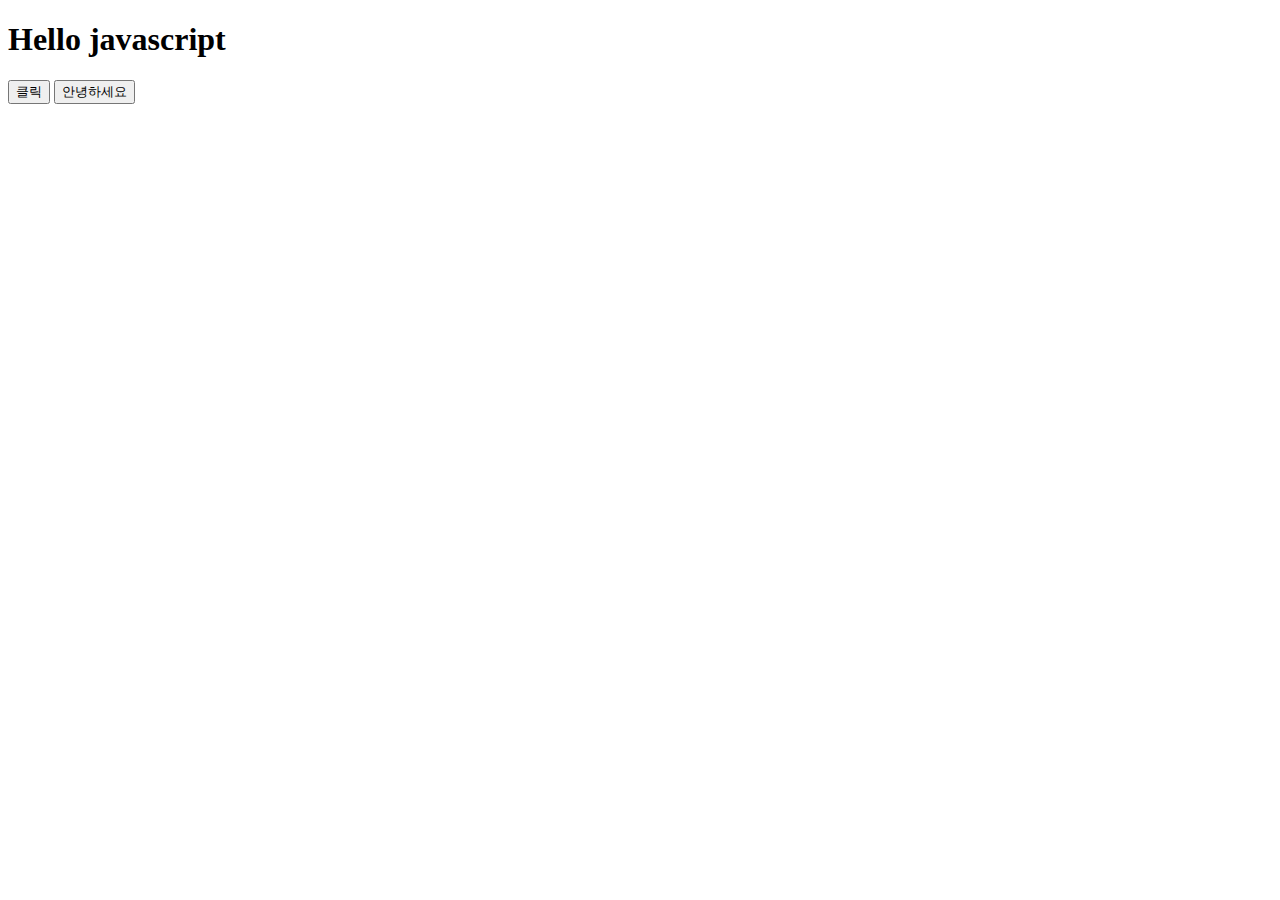
<file: basic/index.html>
<!DOCTYPE html>
<html lang="ko">
    <head>
        <meta charset="UTF-8" />
        <meta http-equiv="X-UA-Compatible" content="IE=edge" />
        <meta name="viewport" content="width=device-width, initial-scale=1.0" />
        <title>javascript</title>
    </head>
    <body>
        <h1>Hello javascript</h1>
        <button id="btn" class="btn">클릭</button>
        <button id="btn2" class="btn">안녕하세요</button>

        <script>
            var btn = document.getElementById('btn')
            var btn2 = document.getElementById('btn2')

            btn.onclick = function () {
                alert('hello javascript!!!!')
            }
        </script>
        <!-- <script src="01_variable.js"></script> -->
        <!-- <script src="02_operator.js"></script> -->
        <!-- <script src="03_condition.js"></script> -->
        <!-- <script src="04_repeat.js"></script> -->
        <!-- <script src="05_function.js"></script> -->
        <!-- <script src="06_object.js"></script> -->
        <!-- <script src="07_class.js"></script> -->

        <!-- <script src="08_array.js"></script> -->
        <script src="09_array_api.js"></script>
    </body>
</html>
</file>
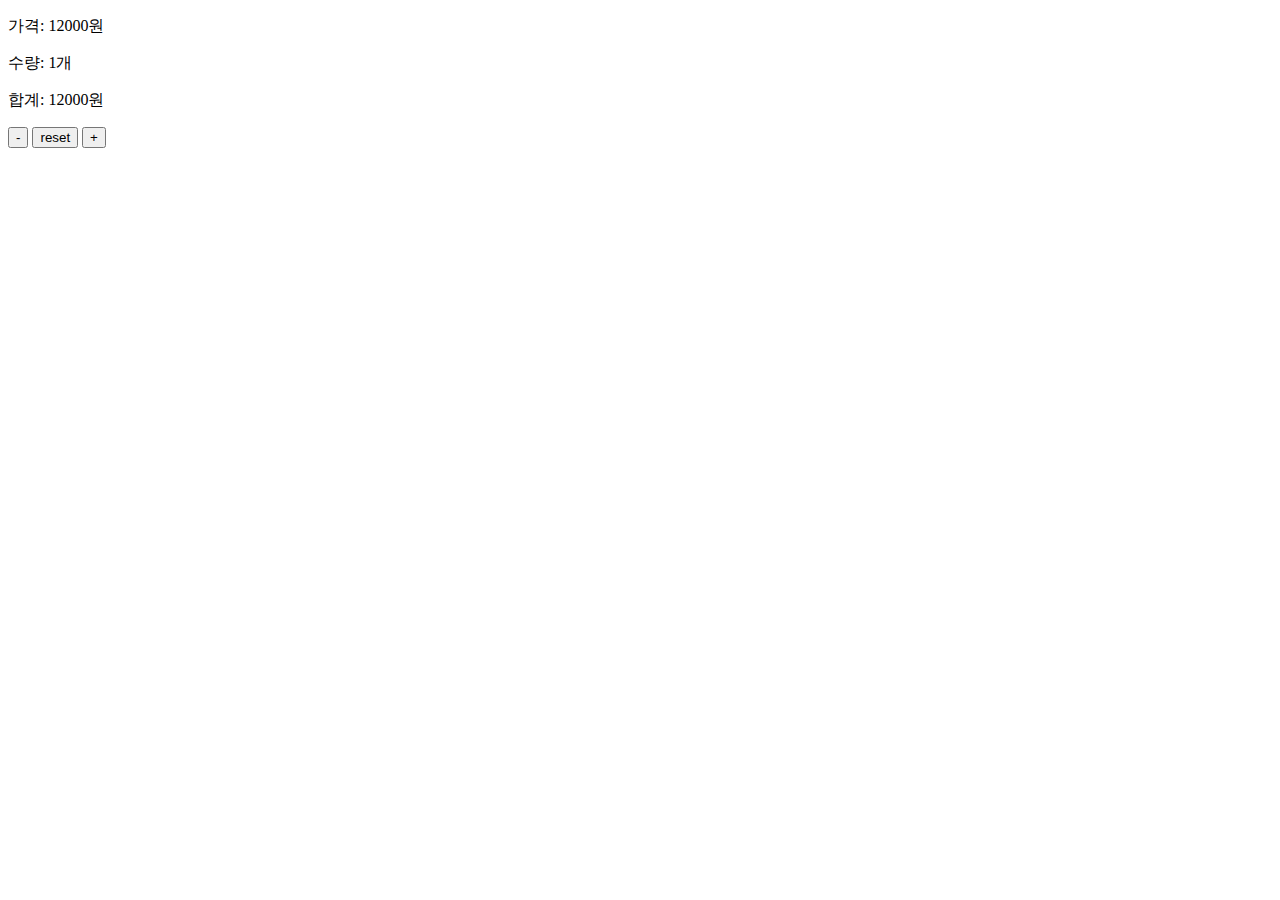
<file: tutorial/01_counter/index.html>
<!DOCTYPE html>
<html lang="ko">
    <head>
        <meta charset="UTF-8" />
        <meta http-equiv="X-UA-Compatible" content="IE=edge" />
        <meta name="viewport" content="width=device-width, initial-scale=1.0" />
        <title>JS_counter</title>
    </head>
    <body>
        <div class="container">
            <p>가격: <span class="price"></span>원</p>
            <p>수량: <span class="counter"></span>개</p>
            <p>합계: <span class="sum"></span>원</p>
            <div class="btns">
                <button class="minus">-</button>
                <button class="reset">reset</button>
                <button class="plus">+</button>
            </div>
        </div>
        <script src="app.js"></script>
    </body>
</html>
</file>
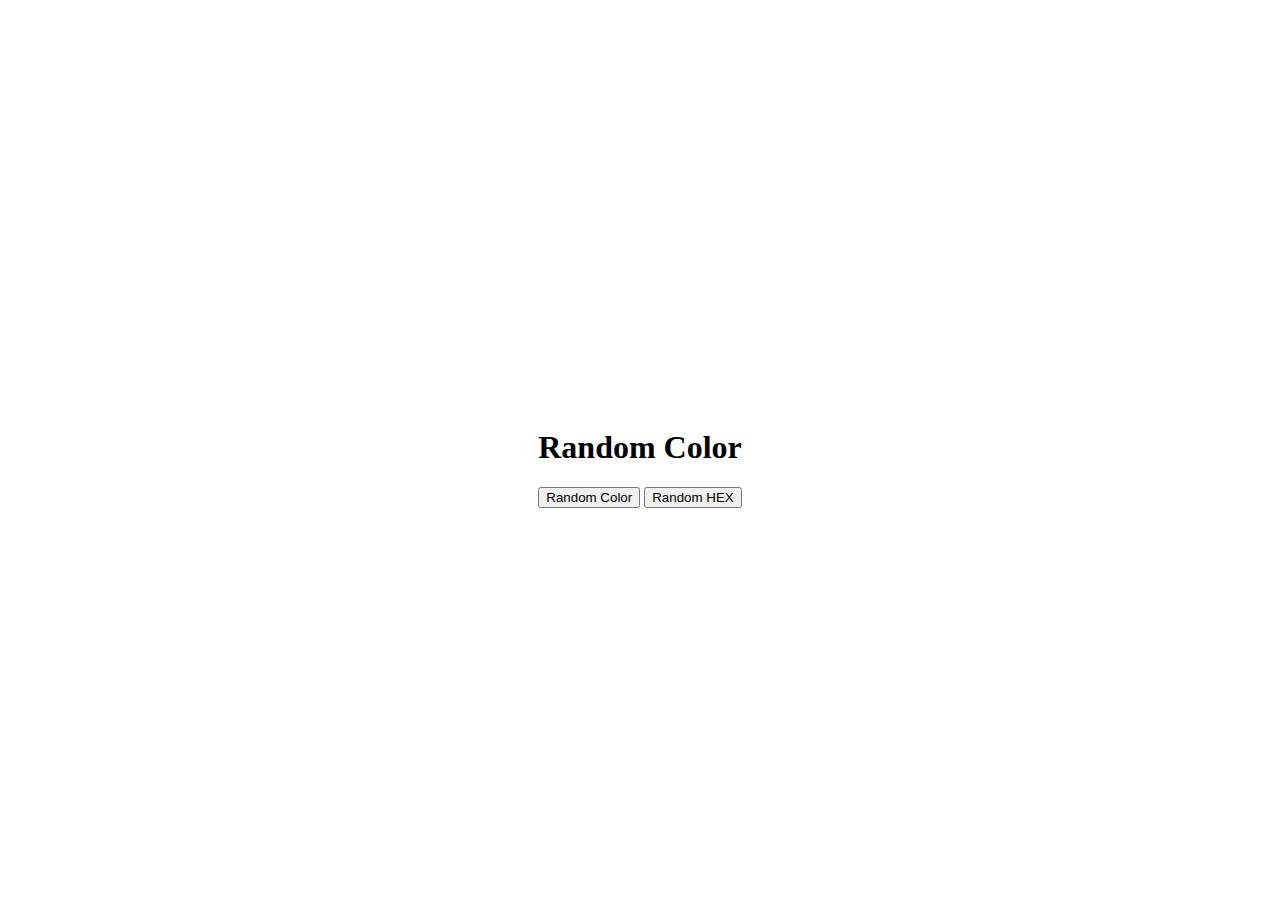
<file: tutorial/02_randomcolor/index.html>
<!DOCTYPE html>
<html lang="ko">
    <head>
        <meta charset="UTF-8" />
        <meta http-equiv="X-UA-Compatible" content="IE=edge" />
        <meta name="viewport" content="width=device-width, initial-scale=1.0" />
        <title>Document</title>
        <link rel="stylesheet" href="style.css" />
    </head>
    <body>
        <div class="container">
            <h1 id="color">Random Color</h1>
            <div>
                <button id="bgBtn">Random Color</button>
                <button id="hexBtn">Random HEX</button>
            </div>
        </div>

        <script src="./app.js"></script>
    </body>
</html>
</file>
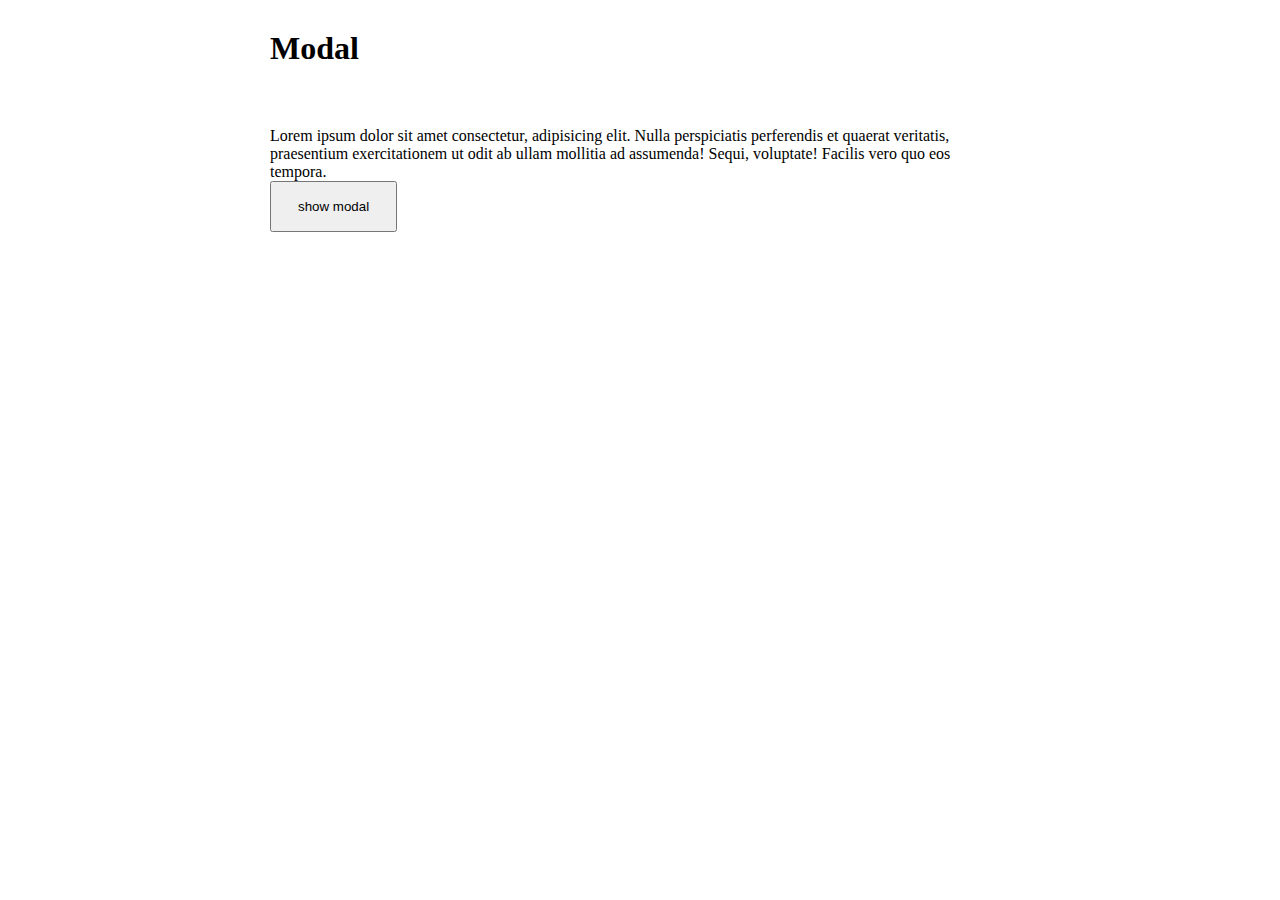
<file: tutorial/03_modal/index.html>
<!DOCTYPE html>
<html lang="ko">
    <head>
        <meta charset="UTF-8" />
        <meta http-equiv="X-UA-Compatible" content="IE=edge" />
        <meta name="viewport" content="width=device-width, initial-scale=1.0" />
        <title>JS-modal</title>
        <link rel="stylesheet" href="style.css" />
    </head>
    <body>
        <div class="container">
            <h1>Modal</h1>
            <p>
                Lorem ipsum dolor sit amet consectetur, adipisicing elit. Nulla
                perspiciatis perferendis et quaerat veritatis, praesentium
                exercitationem ut odit ab ullam mollitia ad assumenda! Sequi,
                voluptate! Facilis vero quo eos tempora.
            </p>
            <button class="btn">show modal</button>

            <div class="dimm"></div>

            <div class="modal">
                <h2>Lorem ipsum dolor sit amet.</h2>
                <p>
                    Lorem, ipsum dolor sit amet consectetur adipisicing elit.
                    Modi, minima vero molestiae corrupti recusandae similique ad
                    ab ratione rem inventore? Fugit quos eos, beatae minus
                    accusamus quasi omnis. Ad, voluptates?
                </p>
                <button class="close">close modal</button>
            </div>
        </div>

        <script src="./app.js"></script>
    </body>
</html>
</file>
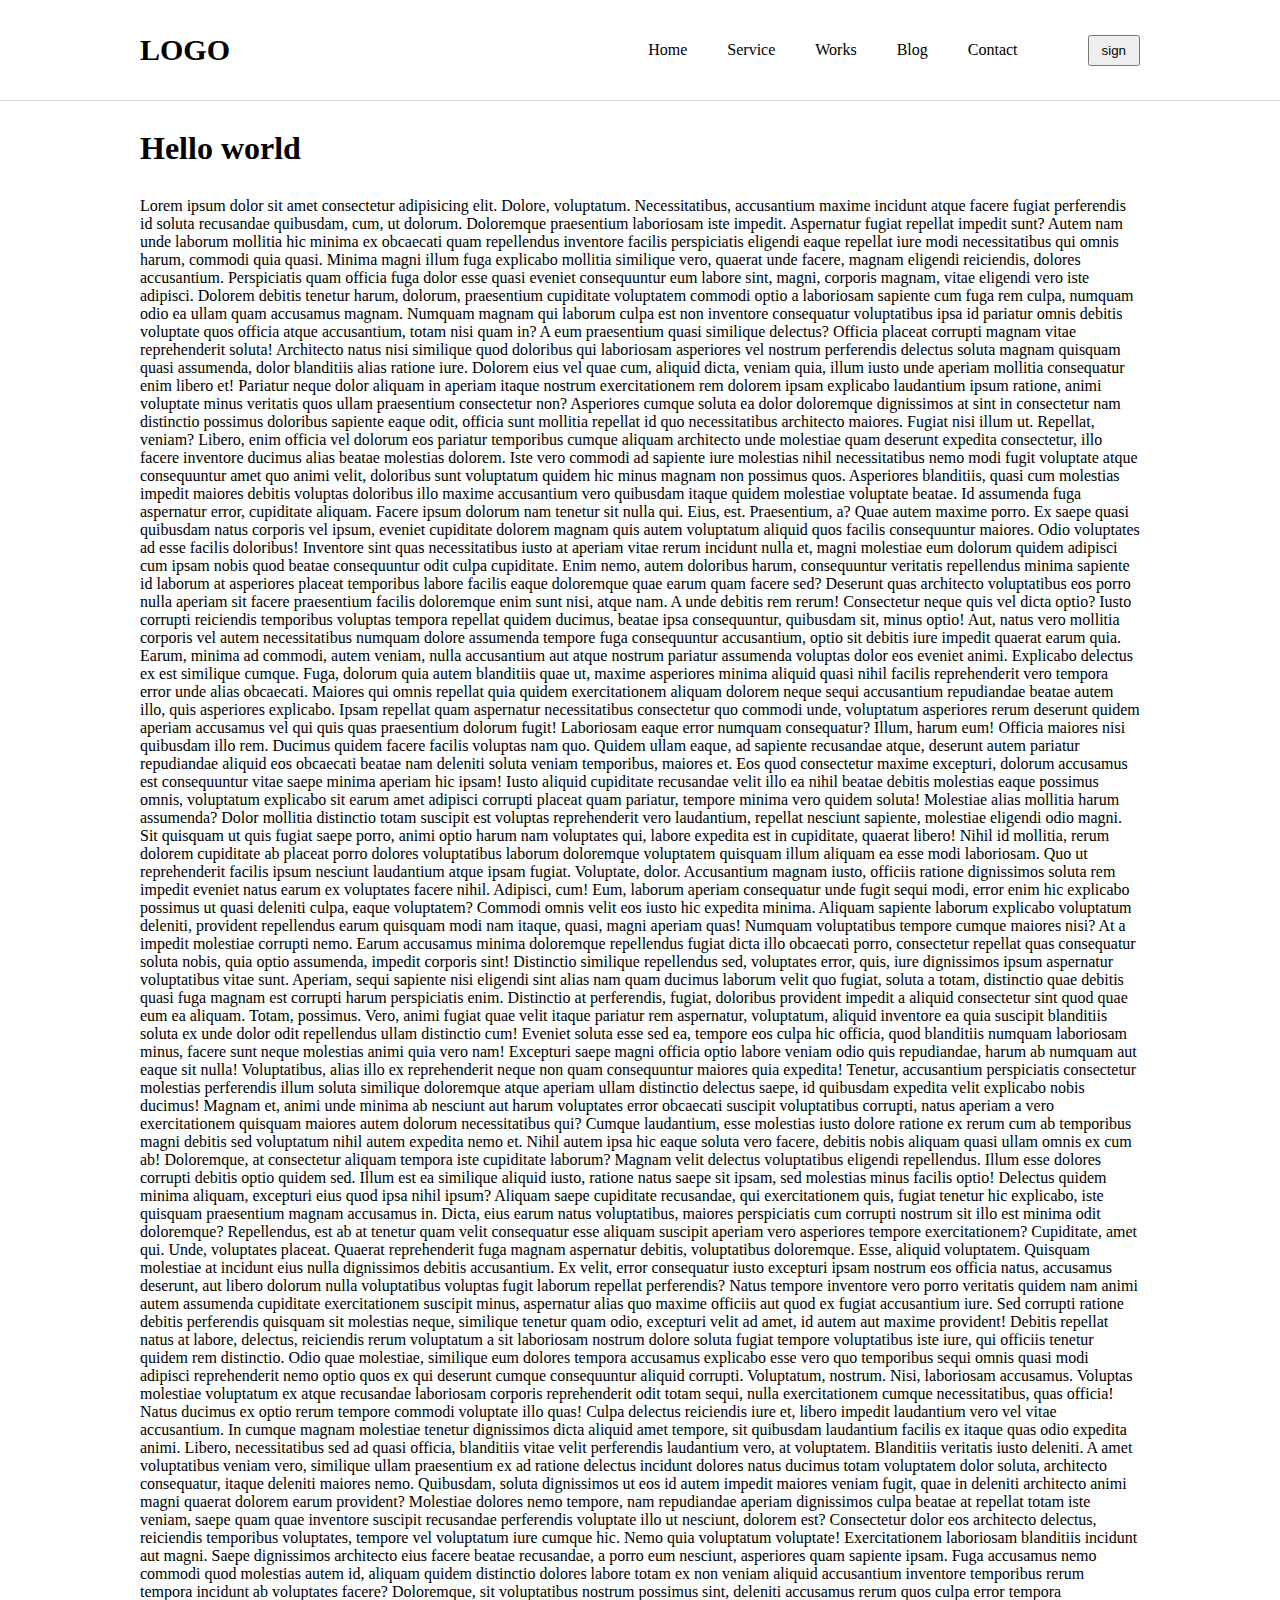
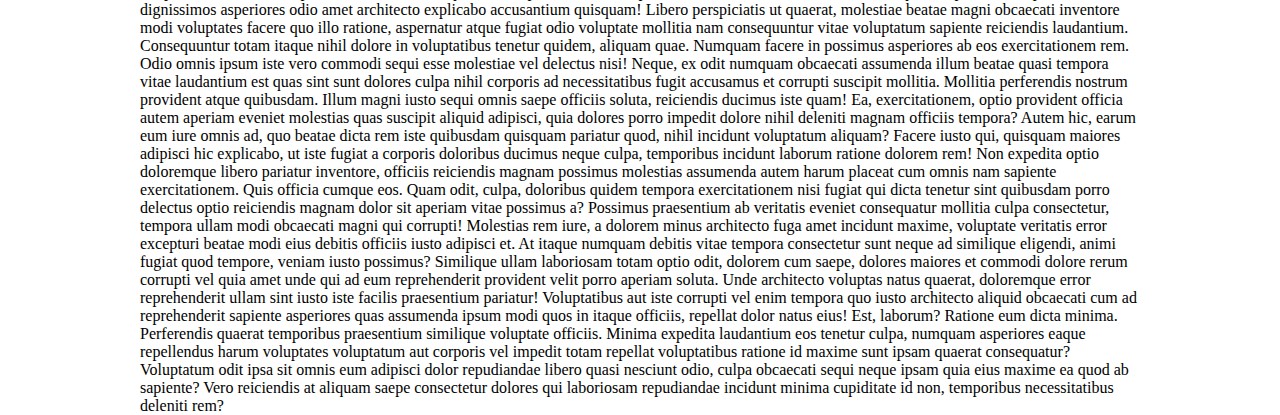
<file: tutorial/04_sticky_nav/index.html>
<!DOCTYPE html>
<html lang="en">
    <head>
        <meta charset="UTF-8" />
        <meta http-equiv="X-UA-Compatible" content="IE=edge" />
        <meta name="viewport" content="width=device-width, initial-scale=1.0" />
        <title>JS-sticky nav</title>
        <link rel="stylesheet" href="style.css" />
    </head>
    <body>
        <div class="header">
            <div class="inner">
                <a href="#x" class="logo">LOGO</a>
                <ul class="nav">
                    <li><a href="#x">Home</a></li>
                    <li><a href="#x">Service</a></li>
                    <li><a href="#x">Works</a></li>
                    <li><a href="#x">Blog</a></li>
                    <li><a href="#x">Contact</a></li>
                </ul>
                <button class="btn">sign</button>
            </div>
        </div>

        <div class="section">
            <div class="bg"></div>
        </div>

        <div class="main">
            <h1>Hello world</h1>
            <p>
                Lorem ipsum dolor sit amet consectetur adipisicing elit. Dolore,
                voluptatum. Necessitatibus, accusantium maxime incidunt atque
                facere fugiat perferendis id soluta recusandae quibusdam, cum,
                ut dolorum. Doloremque praesentium laboriosam iste impedit.
                Aspernatur fugiat repellat impedit sunt? Autem nam unde laborum
                mollitia hic minima ex obcaecati quam repellendus inventore
                facilis perspiciatis eligendi eaque repellat iure modi
                necessitatibus qui omnis harum, commodi quia quasi. Minima magni
                illum fuga explicabo mollitia similique vero, quaerat unde
                facere, magnam eligendi reiciendis, dolores accusantium.
                Perspiciatis quam officia fuga dolor esse quasi eveniet
                consequuntur eum labore sint, magni, corporis magnam, vitae
                eligendi vero iste adipisci. Dolorem debitis tenetur harum,
                dolorum, praesentium cupiditate voluptatem commodi optio a
                laboriosam sapiente cum fuga rem culpa, numquam odio ea ullam
                quam accusamus magnam. Numquam magnam qui laborum culpa est non
                inventore consequatur voluptatibus ipsa id pariatur omnis
                debitis voluptate quos officia atque accusantium, totam nisi
                quam in? A eum praesentium quasi similique delectus? Officia
                placeat corrupti magnam vitae reprehenderit soluta! Architecto
                natus nisi similique quod doloribus qui laboriosam asperiores
                vel nostrum perferendis delectus soluta magnam quisquam quasi
                assumenda, dolor blanditiis alias ratione iure. Dolorem eius vel
                quae cum, aliquid dicta, veniam quia, illum iusto unde aperiam
                mollitia consequatur enim libero et! Pariatur neque dolor
                aliquam in aperiam itaque nostrum exercitationem rem dolorem
                ipsam explicabo laudantium ipsum ratione, animi voluptate minus
                veritatis quos ullam praesentium consectetur non? Asperiores
                cumque soluta ea dolor doloremque dignissimos at sint in
                consectetur nam distinctio possimus doloribus sapiente eaque
                odit, officia sunt mollitia repellat id quo necessitatibus
                architecto maiores. Fugiat nisi illum ut. Repellat, veniam?
                Libero, enim officia vel dolorum eos pariatur temporibus cumque
                aliquam architecto unde molestiae quam deserunt expedita
                consectetur, illo facere inventore ducimus alias beatae
                molestias dolorem. Iste vero commodi ad sapiente iure molestias
                nihil necessitatibus nemo modi fugit voluptate atque
                consequuntur amet quo animi velit, doloribus sunt voluptatum
                quidem hic minus magnam non possimus quos. Asperiores
                blanditiis, quasi cum molestias impedit maiores debitis voluptas
                doloribus illo maxime accusantium vero quibusdam itaque quidem
                molestiae voluptate beatae. Id assumenda fuga aspernatur error,
                cupiditate aliquam. Facere ipsum dolorum nam tenetur sit nulla
                qui. Eius, est. Praesentium, a? Quae autem maxime porro. Ex
                saepe quasi quibusdam natus corporis vel ipsum, eveniet
                cupiditate dolorem magnam quis autem voluptatum aliquid quos
                facilis consequuntur maiores. Odio voluptates ad esse facilis
                doloribus! Inventore sint quas necessitatibus iusto at aperiam
                vitae rerum incidunt nulla et, magni molestiae eum dolorum
                quidem adipisci cum ipsam nobis quod beatae consequuntur odit
                culpa cupiditate. Enim nemo, autem doloribus harum, consequuntur
                veritatis repellendus minima sapiente id laborum at asperiores
                placeat temporibus labore facilis eaque doloremque quae earum
                quam facere sed? Deserunt quas architecto voluptatibus eos porro
                nulla aperiam sit facere praesentium facilis doloremque enim
                sunt nisi, atque nam. A unde debitis rem rerum! Consectetur
                neque quis vel dicta optio? Iusto corrupti reiciendis temporibus
                voluptas tempora repellat quidem ducimus, beatae ipsa
                consequuntur, quibusdam sit, minus optio! Aut, natus vero
                mollitia corporis vel autem necessitatibus numquam dolore
                assumenda tempore fuga consequuntur accusantium, optio sit
                debitis iure impedit quaerat earum quia. Earum, minima ad
                commodi, autem veniam, nulla accusantium aut atque nostrum
                pariatur assumenda voluptas dolor eos eveniet animi. Explicabo
                delectus ex est similique cumque. Fuga, dolorum quia autem
                blanditiis quae ut, maxime asperiores minima aliquid quasi nihil
                facilis reprehenderit vero tempora error unde alias obcaecati.
                Maiores qui omnis repellat quia quidem exercitationem aliquam
                dolorem neque sequi accusantium repudiandae beatae autem illo,
                quis asperiores explicabo. Ipsam repellat quam aspernatur
                necessitatibus consectetur quo commodi unde, voluptatum
                asperiores rerum deserunt quidem aperiam accusamus vel qui quis
                quas praesentium dolorum fugit! Laboriosam eaque error numquam
                consequatur? Illum, harum eum! Officia maiores nisi quibusdam
                illo rem. Ducimus quidem facere facilis voluptas nam quo. Quidem
                ullam eaque, ad sapiente recusandae atque, deserunt autem
                pariatur repudiandae aliquid eos obcaecati beatae nam deleniti
                soluta veniam temporibus, maiores et. Eos quod consectetur
                maxime excepturi, dolorum accusamus est consequuntur vitae saepe
                minima aperiam hic ipsam! Iusto aliquid cupiditate recusandae
                velit illo ea nihil beatae debitis molestias eaque possimus
                omnis, voluptatum explicabo sit earum amet adipisci corrupti
                placeat quam pariatur, tempore minima vero quidem soluta!
                Molestiae alias mollitia harum assumenda? Dolor mollitia
                distinctio totam suscipit est voluptas reprehenderit vero
                laudantium, repellat nesciunt sapiente, molestiae eligendi odio
                magni. Sit quisquam ut quis fugiat saepe porro, animi optio
                harum nam voluptates qui, labore expedita est in cupiditate,
                quaerat libero! Nihil id mollitia, rerum dolorem cupiditate ab
                placeat porro dolores voluptatibus laborum doloremque voluptatem
                quisquam illum aliquam ea esse modi laboriosam. Quo ut
                reprehenderit facilis ipsum nesciunt laudantium atque ipsam
                fugiat. Voluptate, dolor. Accusantium magnam iusto, officiis
                ratione dignissimos soluta rem impedit eveniet natus earum ex
                voluptates facere nihil. Adipisci, cum! Eum, laborum aperiam
                consequatur unde fugit sequi modi, error enim hic explicabo
                possimus ut quasi deleniti culpa, eaque voluptatem? Commodi
                omnis velit eos iusto hic expedita minima. Aliquam sapiente
                laborum explicabo voluptatum deleniti, provident repellendus
                earum quisquam modi nam itaque, quasi, magni aperiam quas!
                Numquam voluptatibus tempore cumque maiores nisi? At a impedit
                molestiae corrupti nemo. Earum accusamus minima doloremque
                repellendus fugiat dicta illo obcaecati porro, consectetur
                repellat quas consequatur soluta nobis, quia optio assumenda,
                impedit corporis sint! Distinctio similique repellendus sed,
                voluptates error, quis, iure dignissimos ipsum aspernatur
                voluptatibus vitae sunt. Aperiam, sequi sapiente nisi eligendi
                sint alias nam quam ducimus laborum velit quo fugiat, soluta a
                totam, distinctio quae debitis quasi fuga magnam est corrupti
                harum perspiciatis enim. Distinctio at perferendis, fugiat,
                doloribus provident impedit a aliquid consectetur sint quod quae
                eum ea aliquam. Totam, possimus. Vero, animi fugiat quae velit
                itaque pariatur rem aspernatur, voluptatum, aliquid inventore ea
                quia suscipit blanditiis soluta ex unde dolor odit repellendus
                ullam distinctio cum! Eveniet soluta esse sed ea, tempore eos
                culpa hic officia, quod blanditiis numquam laboriosam minus,
                facere sunt neque molestias animi quia vero nam! Excepturi saepe
                magni officia optio labore veniam odio quis repudiandae, harum
                ab numquam aut eaque sit nulla! Voluptatibus, alias illo ex
                reprehenderit neque non quam consequuntur maiores quia expedita!
                Tenetur, accusantium perspiciatis consectetur molestias
                perferendis illum soluta similique doloremque atque aperiam
                ullam distinctio delectus saepe, id quibusdam expedita velit
                explicabo nobis ducimus! Magnam et, animi unde minima ab
                nesciunt aut harum voluptates error obcaecati suscipit
                voluptatibus corrupti, natus aperiam a vero exercitationem
                quisquam maiores autem dolorum necessitatibus qui? Cumque
                laudantium, esse molestias iusto dolore ratione ex rerum cum ab
                temporibus magni debitis sed voluptatum nihil autem expedita
                nemo et. Nihil autem ipsa hic eaque soluta vero facere, debitis
                nobis aliquam quasi ullam omnis ex cum ab! Doloremque, at
                consectetur aliquam tempora iste cupiditate laborum? Magnam
                velit delectus voluptatibus eligendi repellendus. Illum esse
                dolores corrupti debitis optio quidem sed. Illum est ea
                similique aliquid iusto, ratione natus saepe sit ipsam, sed
                molestias minus facilis optio! Delectus quidem minima aliquam,
                excepturi eius quod ipsa nihil ipsum? Aliquam saepe cupiditate
                recusandae, qui exercitationem quis, fugiat tenetur hic
                explicabo, iste quisquam praesentium magnam accusamus in. Dicta,
                eius earum natus voluptatibus, maiores perspiciatis cum corrupti
                nostrum sit illo est minima odit doloremque? Repellendus, est ab
                at tenetur quam velit consequatur esse aliquam suscipit aperiam
                vero asperiores tempore exercitationem? Cupiditate, amet qui.
                Unde, voluptates placeat. Quaerat reprehenderit fuga magnam
                aspernatur debitis, voluptatibus doloremque. Esse, aliquid
                voluptatem. Quisquam molestiae at incidunt eius nulla
                dignissimos debitis accusantium. Ex velit, error consequatur
                iusto excepturi ipsam nostrum eos officia natus, accusamus
                deserunt, aut libero dolorum nulla voluptatibus voluptas fugit
                laborum repellat perferendis? Natus tempore inventore vero porro
                veritatis quidem nam animi autem assumenda cupiditate
                exercitationem suscipit minus, aspernatur alias quo maxime
                officiis aut quod ex fugiat accusantium iure. Sed corrupti
                ratione debitis perferendis quisquam sit molestias neque,
                similique tenetur quam odio, excepturi velit ad amet, id autem
                aut maxime provident! Debitis repellat natus at labore,
                delectus, reiciendis rerum voluptatum a sit laboriosam nostrum
                dolore soluta fugiat tempore voluptatibus iste iure, qui
                officiis tenetur quidem rem distinctio. Odio quae molestiae,
                similique eum dolores tempora accusamus explicabo esse vero quo
                temporibus sequi omnis quasi modi adipisci reprehenderit nemo
                optio quos ex qui deserunt cumque consequuntur aliquid corrupti.
                Voluptatum, nostrum. Nisi, laboriosam accusamus. Voluptas
                molestiae voluptatum ex atque recusandae laboriosam corporis
                reprehenderit odit totam sequi, nulla exercitationem cumque
                necessitatibus, quas officia! Natus ducimus ex optio rerum
                tempore commodi voluptate illo quas! Culpa delectus reiciendis
                iure et, libero impedit laudantium vero vel vitae accusantium.
                In cumque magnam molestiae tenetur dignissimos dicta aliquid
                amet tempore, sit quibusdam laudantium facilis ex itaque quas
                odio expedita animi. Libero, necessitatibus sed ad quasi
                officia, blanditiis vitae velit perferendis laudantium vero, at
                voluptatem. Blanditiis veritatis iusto deleniti. A amet
                voluptatibus veniam vero, similique ullam praesentium ex ad
                ratione delectus incidunt dolores natus ducimus totam voluptatem
                dolor soluta, architecto consequatur, itaque deleniti maiores
                nemo. Quibusdam, soluta dignissimos ut eos id autem impedit
                maiores veniam fugit, quae in deleniti architecto animi magni
                quaerat dolorem earum provident? Molestiae dolores nemo tempore,
                nam repudiandae aperiam dignissimos culpa beatae at repellat
                totam iste veniam, saepe quam quae inventore suscipit recusandae
                perferendis voluptate illo ut nesciunt, dolorem est? Consectetur
                dolor eos architecto delectus, reiciendis temporibus voluptates,
                tempore vel voluptatum iure cumque hic. Nemo quia voluptatum
                voluptate! Exercitationem laboriosam blanditiis incidunt aut
                magni. Saepe dignissimos architecto eius facere beatae
                recusandae, a porro eum nesciunt, asperiores quam sapiente
                ipsam. Fuga accusamus nemo commodi quod molestias autem id,
                aliquam quidem distinctio dolores labore totam ex non veniam
                aliquid accusantium inventore temporibus rerum tempora incidunt
                ab voluptates facere? Doloremque, sit voluptatibus nostrum
                possimus sint, deleniti accusamus rerum quos culpa error tempora
                dignissimos asperiores odio amet architecto explicabo
                accusantium quisquam! Libero perspiciatis ut quaerat, molestiae
                beatae magni obcaecati inventore modi voluptates facere quo illo
                ratione, aspernatur atque fugiat odio voluptate mollitia nam
                consequuntur vitae voluptatum sapiente reiciendis laudantium.
                Consequuntur totam itaque nihil dolore in voluptatibus tenetur
                quidem, aliquam quae. Numquam facere in possimus asperiores ab
                eos exercitationem rem. Odio omnis ipsum iste vero commodi sequi
                esse molestiae vel delectus nisi! Neque, ex odit numquam
                obcaecati assumenda illum beatae quasi tempora vitae laudantium
                est quas sint sunt dolores culpa nihil corporis ad
                necessitatibus fugit accusamus et corrupti suscipit mollitia.
                Mollitia perferendis nostrum provident atque quibusdam. Illum
                magni iusto sequi omnis saepe officiis soluta, reiciendis
                ducimus iste quam! Ea, exercitationem, optio provident officia
                autem aperiam eveniet molestias quas suscipit aliquid adipisci,
                quia dolores porro impedit dolore nihil deleniti magnam officiis
                tempora? Autem hic, earum eum iure omnis ad, quo beatae dicta
                rem iste quibusdam quisquam pariatur quod, nihil incidunt
                voluptatum aliquam? Facere iusto qui, quisquam maiores adipisci
                hic explicabo, ut iste fugiat a corporis doloribus ducimus neque
                culpa, temporibus incidunt laborum ratione dolorem rem! Non
                expedita optio doloremque libero pariatur inventore, officiis
                reiciendis magnam possimus molestias assumenda autem harum
                placeat cum omnis nam sapiente exercitationem. Quis officia
                cumque eos. Quam odit, culpa, doloribus quidem tempora
                exercitationem nisi fugiat qui dicta tenetur sint quibusdam
                porro delectus optio reiciendis magnam dolor sit aperiam vitae
                possimus a? Possimus praesentium ab veritatis eveniet
                consequatur mollitia culpa consectetur, tempora ullam modi
                obcaecati magni qui corrupti! Molestias rem iure, a dolorem
                minus architecto fuga amet incidunt maxime, voluptate veritatis
                error excepturi beatae modi eius debitis officiis iusto adipisci
                et. At itaque numquam debitis vitae tempora consectetur sunt
                neque ad similique eligendi, animi fugiat quod tempore, veniam
                iusto possimus? Similique ullam laboriosam totam optio odit,
                dolorem cum saepe, dolores maiores et commodi dolore rerum
                corrupti vel quia amet unde qui ad eum reprehenderit provident
                velit porro aperiam soluta. Unde architecto voluptas natus
                quaerat, doloremque error reprehenderit ullam sint iusto iste
                facilis praesentium pariatur! Voluptatibus aut iste corrupti vel
                enim tempora quo iusto architecto aliquid obcaecati cum ad
                reprehenderit sapiente asperiores quas assumenda ipsum modi quos
                in itaque officiis, repellat dolor natus eius! Est, laborum?
                Ratione eum dicta minima. Perferendis quaerat temporibus
                praesentium similique voluptate officiis. Minima expedita
                laudantium eos tenetur culpa, numquam asperiores eaque
                repellendus harum voluptates voluptatum aut corporis vel impedit
                totam repellat voluptatibus ratione id maxime sunt ipsam quaerat
                consequatur? Voluptatum odit ipsa sit omnis eum adipisci dolor
                repudiandae libero quasi nesciunt odio, culpa obcaecati sequi
                neque ipsam quia eius maxime ea quod ab sapiente? Vero
                reiciendis at aliquam saepe consectetur dolores qui laboriosam
                repudiandae incidunt minima cupiditate id non, temporibus
                necessitatibus deleniti rem?
            </p>
        </div>

        <script src="./app.js"></script>
    </body>
</html>
</file>
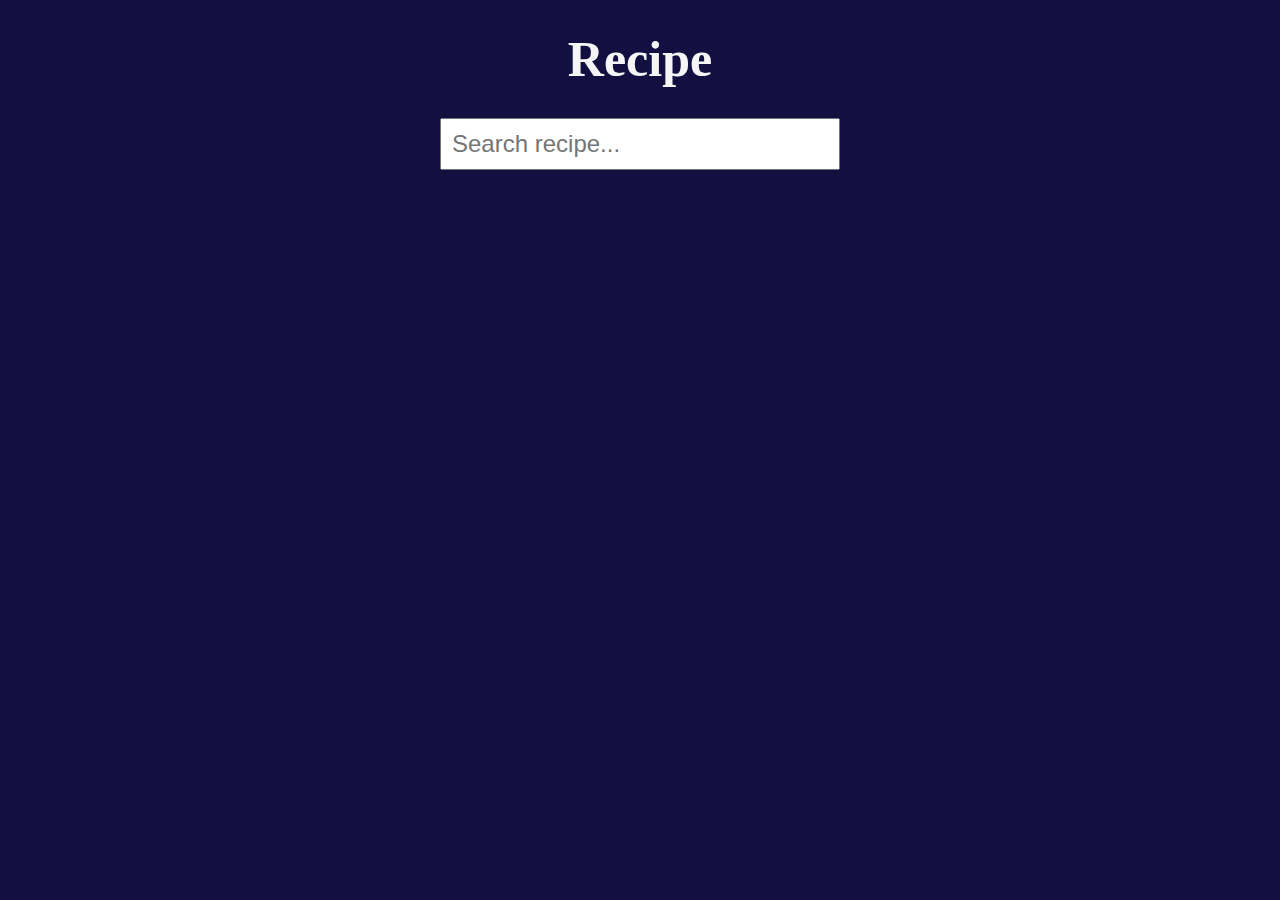
<file: tutorial/10_recipe/index.html>
<!DOCTYPE html>
<html lang="ko">
    <head>
        <meta charset="UTF-8" />
        <meta http-equiv="X-UA-Compatible" content="IE=edge" />
        <meta name="viewport" content="width=device-width, initial-scale=1.0" />
        <title>JS-recipe</title>
        <link rel="stylesheet" href="style.css" />
    </head>
    <body>
        <div class="container">
            <h1>Recipe</h1>
            <form>
                <input type="text" placeholder="Search recipe..." />
            </form>

            <div class="food_list">
                <!-- <div class="food">
          <div class="food_img"><img src="./food.jpg" alt="" /></div>
          <div class="food_info">
            <div class="food__title">
              <h3>This is food Title</h3>
              <a href="#x" class="btn">View recipe</a>
            </div>
            <p class="food_extra">Carories : 150</p>
            <p class="food_extra">Carories : 150</p>
            <p class="food_extra">Carories : 150</p>
          </div>
        </div> -->
            </div>
        </div>
        <script src="./app.js"></script>
    </body>
</html>
</file>
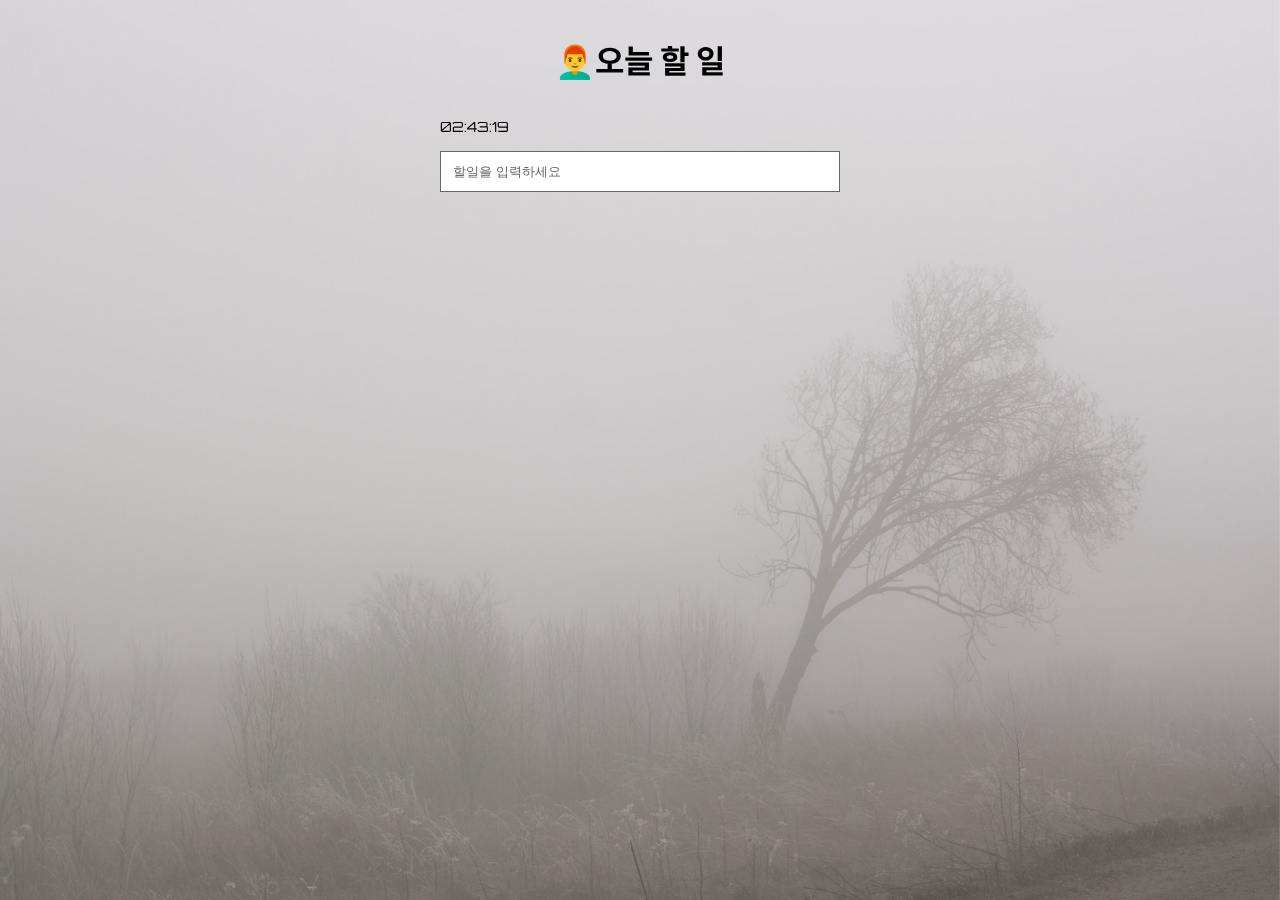
<file: tutorial/11_todo/index.html>
<!DOCTYPE html>
<html lang="en">
    <head>
        <meta charset="UTF-8" />
        <meta http-equiv="X-UA-Compatible" content="IE=edge" />
        <meta name="viewport" content="width=device-width, initial-scale=1.0" />
        <title>js-todo</title>
        <link rel="stylesheet" href="style.css" />
    </head>
    <body>
        <div class="bg"></div>
        <div class="container">
            <div class="header">
                <h1>👨‍🦰오늘 할 일</h1>
                <div class="header_extra">
                    <div class="clock">00:00:00</div>
                    <div class="weather"></div>
                </div>
            </div>
            <form class="todo_form">
                <input type="text" placeholder="할일을 입력하세요" />
            </form>
            <ul class="todo_list">
                <!-- <li>hello<span>🗑</span></li>
                <li>world<span>🗑</span></li> -->
            </ul>
        </div>
        <script src="js/clock.js"></script>
        <script src="js/weather.js"></script>
        <script src="js/todo.js"></script>
        <script src="js/bg.js"></script>
    </body>
</html>
</file>
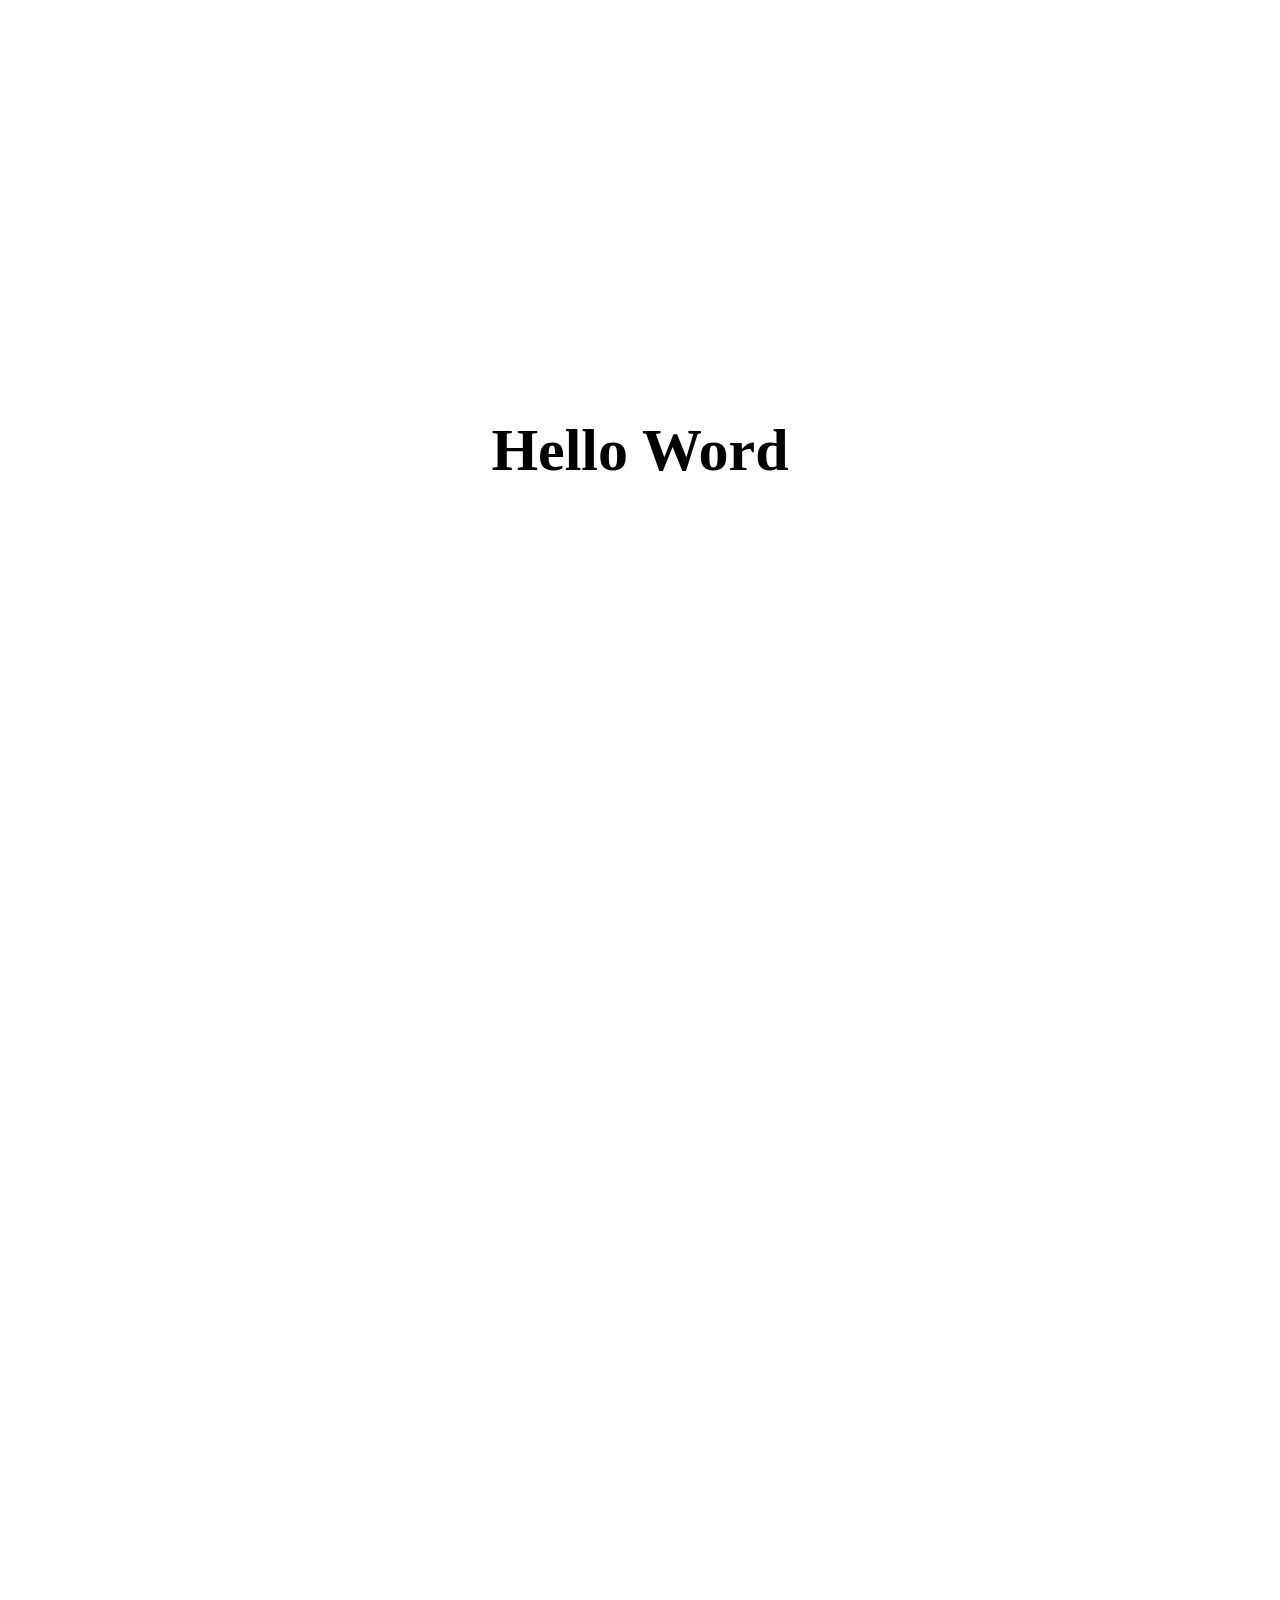
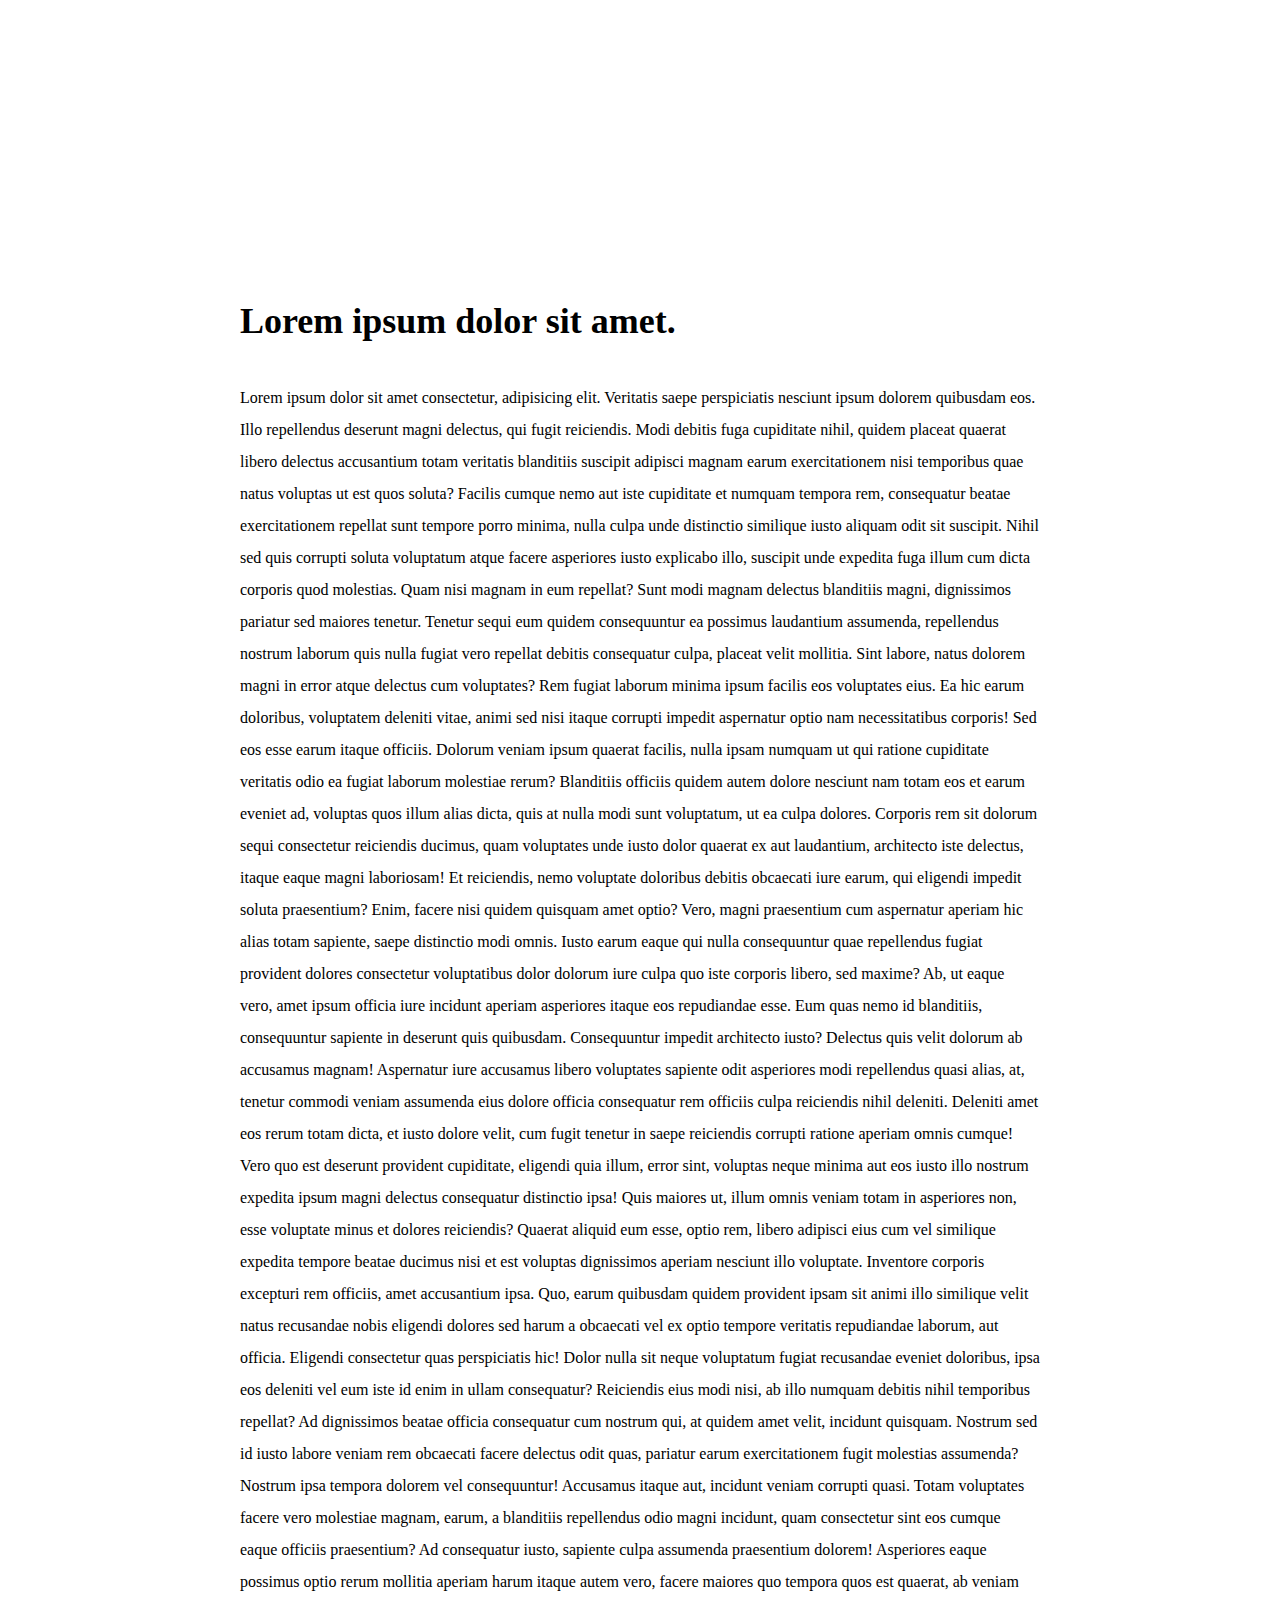
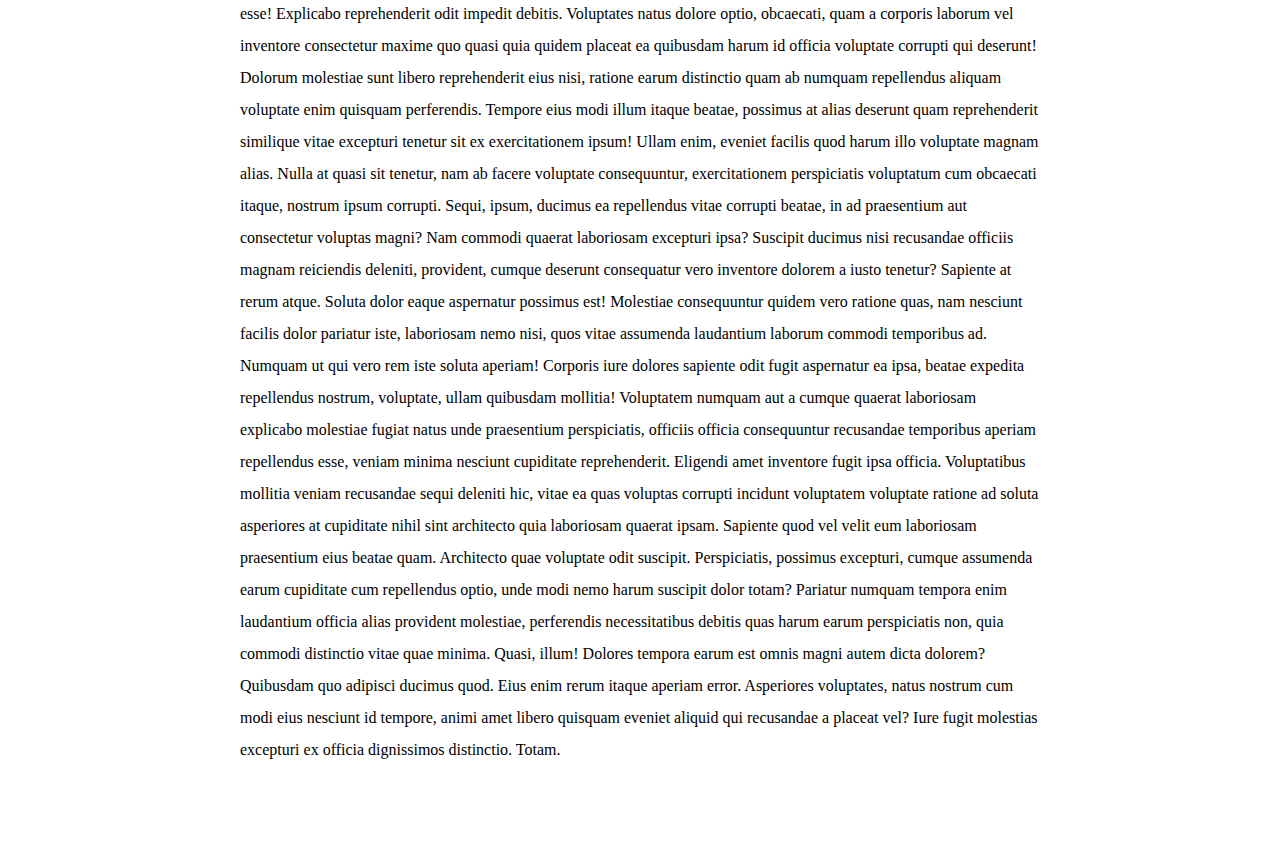
<file: tutorial/06_scroll/scroll.html>
<!DOCTYPE html>
<html lang="ko">
    <head>
        <meta charset="UTF-8" />
        <meta http-equiv="X-UA-Compatible" content="IE=edge" />
        <meta name="viewport" content="width=device-width, initial-scale=1.0" />
        <title>JS_scroll, effect</title>
        <link rel="stylesheet" href="style.css" />
    </head>
    <body>
        <h1 class="title">Hello Word</h1>
        <div class="bg"></div>
        <div class="container">
            <div class="inner">
                <h2>Lorem ipsum dolor sit amet.</h2>
                <p>
                    Lorem ipsum dolor sit amet consectetur, adipisicing elit.
                    Veritatis saepe perspiciatis nesciunt ipsum dolorem
                    quibusdam eos. Illo repellendus deserunt magni delectus, qui
                    fugit reiciendis. Modi debitis fuga cupiditate nihil, quidem
                    placeat quaerat libero delectus accusantium totam veritatis
                    blanditiis suscipit adipisci magnam earum exercitationem
                    nisi temporibus quae natus voluptas ut est quos soluta?
                    Facilis cumque nemo aut iste cupiditate et numquam tempora
                    rem, consequatur beatae exercitationem repellat sunt tempore
                    porro minima, nulla culpa unde distinctio similique iusto
                    aliquam odit sit suscipit. Nihil sed quis corrupti soluta
                    voluptatum atque facere asperiores iusto explicabo illo,
                    suscipit unde expedita fuga illum cum dicta corporis quod
                    molestias. Quam nisi magnam in eum repellat? Sunt modi
                    magnam delectus blanditiis magni, dignissimos pariatur sed
                    maiores tenetur. Tenetur sequi eum quidem consequuntur ea
                    possimus laudantium assumenda, repellendus nostrum laborum
                    quis nulla fugiat vero repellat debitis consequatur culpa,
                    placeat velit mollitia. Sint labore, natus dolorem magni in
                    error atque delectus cum voluptates? Rem fugiat laborum
                    minima ipsum facilis eos voluptates eius. Ea hic earum
                    doloribus, voluptatem deleniti vitae, animi sed nisi itaque
                    corrupti impedit aspernatur optio nam necessitatibus
                    corporis! Sed eos esse earum itaque officiis. Dolorum veniam
                    ipsum quaerat facilis, nulla ipsam numquam ut qui ratione
                    cupiditate veritatis odio ea fugiat laborum molestiae rerum?
                    Blanditiis officiis quidem autem dolore nesciunt nam totam
                    eos et earum eveniet ad, voluptas quos illum alias dicta,
                    quis at nulla modi sunt voluptatum, ut ea culpa dolores.
                    Corporis rem sit dolorum sequi consectetur reiciendis
                    ducimus, quam voluptates unde iusto dolor quaerat ex aut
                    laudantium, architecto iste delectus, itaque eaque magni
                    laboriosam! Et reiciendis, nemo voluptate doloribus debitis
                    obcaecati iure earum, qui eligendi impedit soluta
                    praesentium? Enim, facere nisi quidem quisquam amet optio?
                    Vero, magni praesentium cum aspernatur aperiam hic alias
                    totam sapiente, saepe distinctio modi omnis. Iusto earum
                    eaque qui nulla consequuntur quae repellendus fugiat
                    provident dolores consectetur voluptatibus dolor dolorum
                    iure culpa quo iste corporis libero, sed maxime? Ab, ut
                    eaque vero, amet ipsum officia iure incidunt aperiam
                    asperiores itaque eos repudiandae esse. Eum quas nemo id
                    blanditiis, consequuntur sapiente in deserunt quis
                    quibusdam. Consequuntur impedit architecto iusto? Delectus
                    quis velit dolorum ab accusamus magnam! Aspernatur iure
                    accusamus libero voluptates sapiente odit asperiores modi
                    repellendus quasi alias, at, tenetur commodi veniam
                    assumenda eius dolore officia consequatur rem officiis culpa
                    reiciendis nihil deleniti. Deleniti amet eos rerum totam
                    dicta, et iusto dolore velit, cum fugit tenetur in saepe
                    reiciendis corrupti ratione aperiam omnis cumque! Vero quo
                    est deserunt provident cupiditate, eligendi quia illum,
                    error sint, voluptas neque minima aut eos iusto illo nostrum
                    expedita ipsum magni delectus consequatur distinctio ipsa!
                    Quis maiores ut, illum omnis veniam totam in asperiores non,
                    esse voluptate minus et dolores reiciendis? Quaerat aliquid
                    eum esse, optio rem, libero adipisci eius cum vel similique
                    expedita tempore beatae ducimus nisi et est voluptas
                    dignissimos aperiam nesciunt illo voluptate. Inventore
                    corporis excepturi rem officiis, amet accusantium ipsa. Quo,
                    earum quibusdam quidem provident ipsam sit animi illo
                    similique velit natus recusandae nobis eligendi dolores sed
                    harum a obcaecati vel ex optio tempore veritatis repudiandae
                    laborum, aut officia. Eligendi consectetur quas perspiciatis
                    hic! Dolor nulla sit neque voluptatum fugiat recusandae
                    eveniet doloribus, ipsa eos deleniti vel eum iste id enim in
                    ullam consequatur? Reiciendis eius modi nisi, ab illo
                    numquam debitis nihil temporibus repellat? Ad dignissimos
                    beatae officia consequatur cum nostrum qui, at quidem amet
                    velit, incidunt quisquam. Nostrum sed id iusto labore veniam
                    rem obcaecati facere delectus odit quas, pariatur earum
                    exercitationem fugit molestias assumenda? Nostrum ipsa
                    tempora dolorem vel consequuntur! Accusamus itaque aut,
                    incidunt veniam corrupti quasi. Totam voluptates facere vero
                    molestiae magnam, earum, a blanditiis repellendus odio magni
                    incidunt, quam consectetur sint eos cumque eaque officiis
                    praesentium? Ad consequatur iusto, sapiente culpa assumenda
                    praesentium dolorem! Asperiores eaque possimus optio rerum
                    mollitia aperiam harum itaque autem vero, facere maiores quo
                    tempora quos est quaerat, ab veniam esse! Explicabo
                    reprehenderit odit impedit debitis. Voluptates natus dolore
                    optio, obcaecati, quam a corporis laborum vel inventore
                    consectetur maxime quo quasi quia quidem placeat ea
                    quibusdam harum id officia voluptate corrupti qui deserunt!
                    Dolorum molestiae sunt libero reprehenderit eius nisi,
                    ratione earum distinctio quam ab numquam repellendus aliquam
                    voluptate enim quisquam perferendis. Tempore eius modi illum
                    itaque beatae, possimus at alias deserunt quam reprehenderit
                    similique vitae excepturi tenetur sit ex exercitationem
                    ipsum! Ullam enim, eveniet facilis quod harum illo voluptate
                    magnam alias. Nulla at quasi sit tenetur, nam ab facere
                    voluptate consequuntur, exercitationem perspiciatis
                    voluptatum cum obcaecati itaque, nostrum ipsum corrupti.
                    Sequi, ipsum, ducimus ea repellendus vitae corrupti beatae,
                    in ad praesentium aut consectetur voluptas magni? Nam
                    commodi quaerat laboriosam excepturi ipsa? Suscipit ducimus
                    nisi recusandae officiis magnam reiciendis deleniti,
                    provident, cumque deserunt consequatur vero inventore
                    dolorem a iusto tenetur? Sapiente at rerum atque. Soluta
                    dolor eaque aspernatur possimus est! Molestiae consequuntur
                    quidem vero ratione quas, nam nesciunt facilis dolor
                    pariatur iste, laboriosam nemo nisi, quos vitae assumenda
                    laudantium laborum commodi temporibus ad. Numquam ut qui
                    vero rem iste soluta aperiam! Corporis iure dolores sapiente
                    odit fugit aspernatur ea ipsa, beatae expedita repellendus
                    nostrum, voluptate, ullam quibusdam mollitia! Voluptatem
                    numquam aut a cumque quaerat laboriosam explicabo molestiae
                    fugiat natus unde praesentium perspiciatis, officiis officia
                    consequuntur recusandae temporibus aperiam repellendus esse,
                    veniam minima nesciunt cupiditate reprehenderit. Eligendi
                    amet inventore fugit ipsa officia. Voluptatibus mollitia
                    veniam recusandae sequi deleniti hic, vitae ea quas voluptas
                    corrupti incidunt voluptatem voluptate ratione ad soluta
                    asperiores at cupiditate nihil sint architecto quia
                    laboriosam quaerat ipsam. Sapiente quod vel velit eum
                    laboriosam praesentium eius beatae quam. Architecto quae
                    voluptate odit suscipit. Perspiciatis, possimus excepturi,
                    cumque assumenda earum cupiditate cum repellendus optio,
                    unde modi nemo harum suscipit dolor totam? Pariatur numquam
                    tempora enim laudantium officia alias provident molestiae,
                    perferendis necessitatibus debitis quas harum earum
                    perspiciatis non, quia commodi distinctio vitae quae minima.
                    Quasi, illum! Dolores tempora earum est omnis magni autem
                    dicta dolorem? Quibusdam quo adipisci ducimus quod. Eius
                    enim rerum itaque aperiam error. Asperiores voluptates,
                    natus nostrum cum modi eius nesciunt id tempore, animi amet
                    libero quisquam eveniet aliquid qui recusandae a placeat
                    vel? Iure fugit molestias excepturi ex officia dignissimos
                    distinctio. Totam.
                </p>
            </div>
        </div>
        <script src="app.js"></script>
    </body>
</html>
</file>
<file: tutorial/02_randomcolor/style.css>
.container {
    display: flex;
    align-items: center;
    justify-content: center;
    flex-direction: column;
    height: 100vh;
}
</file>
<file: tutorial/03_modal/style.css>
* {
    margin: 0;
    padding: 0;
    box-sizing: border-box;
}

.container {
    height: 100vh;
    width: 800px;
    margin: 0 auto;
    padding: 30px;
}
h1 {
    margin-bottom: 60px;
}

button {
    padding: 16px 26px;
    cursor: pointer;
}

.dimm {
    position: fixed;
    top: 0;
    left: 0;
    width: 100%;
    height: 100%;
    background-color: rgba(0, 0, 0, 0.6);
    display: none;
}

.dimm.open {
    display: block;
}

.modal {
    position: absolute;
    top: 50%;
    left: 50%;
    transform: translate(-50%, -50%);
    width: 400px;
    padding: 2rem 3rem;
    /* 1rem : 16px */
    background-color: #fff;
    opacity: 0;
}

.modal.open {
    opacity: 1;
}
</file>
<file: tutorial/04_sticky_nav/style.css>
* {
    margin: 0;
    padding: 0;
    box-sizing: border-box;
}

a {
    color: inherit;
    text-decoration: none;
}

ul {
    list-style: none;
}

body {
}

.header {
    border-bottom: 1px solid #ddd;
    position: fixed;
    width: 100%;
    top: 0;
    left: 0;
    background-color: #fff;
}

.inner {
    width: 1000px;
    height: 100px;
    display: flex;
    align-items: center;
    margin: 0 auto;
    transition: 0.6s;
}

.inner.sticky {
    height: 60px;
    background-color: rgba(255, 255, 255, 0.92);
}

.nav {
    display: flex;
}

.logo {
    font-size: 30px;
    font-weight: bold;
    margin-right: auto;
}

.btn {
    padding: 6px 12px;
    margin-left: 50px;
}

.nav li a {
    display: inline-block;
    padding: 10px 20px;
}

.main {
    width: 1000px;
    margin: 0 auto;
    padding-top: 100px;
}

.main h1 {
    padding: 30px 0;
}
</file>
<file: tutorial/10_recipe/style.css>
* {
    margin: 0;
    padding: 0;
    box-sizing: border-box;
}

a {
    color: inherit;
    text-decoration: none;
}

img {
    width: 100%;
    display: block;
}

body {
    background-color: #130f40;
    color: #f5f5f5;
}

.container {
    width: 90%;
    margin: 0 auto;
    max-width: 1200px;
}

h1 {
    font-size: 50px;
    text-align: center;
    margin: 30px 0;
}

form {
    text-align: center;
    margin-bottom: 40px;
}

form input {
    width: 100%;
    max-width: 400px;
    padding: 10px;
    font-size: 24px;
}

.food_list {
    display: grid;
    grid-template-columns: repeat(3, 1fr);
    /* grid-template-columns: repeat(auto-fit, minmax(300px, auto)); */
    gap: 30px;
}

.food_info {
    padding: 20px 0;
    overflow: hidden;
}

.food__title {
    display: flex;
    align-items: center;
    justify-content: space-between;
    margin-bottom: 10px;
}

.food__title h3 {
    font-size: 20px;
}

.btn {
    text-decoration: underline;
}
</file>
<file: tutorial/11_todo/style.css>
@import url('https://fonts.googleapis.com/css2?family=Noto+Sans+KR&family=Orbitron:wght@500&display=swap');

* {
    box-sizing: border-box;
    padding: 0;
    margin: 0;
}

a {
    color: inherit;
    text-decoration: none;
}

ul {
    list-style: none;
}

body {
    font-family: 'Noto Sans KR', sans-serif;
    /* font-family: 'Orbitron', sans-serif; */
}
.bg {
    position: fixed;
    top: 0;
    left: 0;
    width: 100%;
    height: 100vh;
    background-repeat: no-repeat;
    background-position: center;
    background-size: cover;
    z-index: -1;
    animation-name: bg;
    animation-duration: 35;
}

@keyframes bg {
    from {
        opacity: 0;
    }

    to {
        opacity: 1;
    }
}

input[type='text'] {
    width: 100%;
    padding: 12px;
    border: 1px solid #666;
    outline: none;
}

input[type='text']::placeholder {
    color: #666;
}

/* input[type='text']:focus {
    color: transparent;
} */

.container {
    width: 90%;
    margin: 0 auto;
    max-width: 400px;
}
h1 {
    text-align: center;
    padding: 36px 0;
}

.header {
}
.header_extra {
    display: flex;
    align-items: center;
    justify-content: space-between;
    margin-bottom: 16px;
    font-size: 14px;
}
.clock {
    font-family: 'Orbitron', sans-serif;
}

.todo_form {
    margin-bottom: 30px;
}

.todo_list {
}

.todo_list span {
    font-size: 20px;
    font-weight: bold;
    color: #666;
    cursor: pointer;
}

.todo_list li {
    display: flex;
    align-items: center;
    justify-content: space-between;
    border-bottom: 1px solid rgba(0, 0, 0, 0.25);
    padding: 10px 0;
}
</file>
<file: tutorial/06_scroll/style.css>
* {
    box-sizing: border-box;
    margin: 0;
    padding: 0;
}
body {
}

.bg {
    position: fixed;
    top: 0;
    left: 0;
    width: 100%;
    height: 100vh;
    background-image: url(bg.jpg);
    background-repeat: no-repeat;
    background-position: center;
    background-size: cover;
    clip-path: circle(0% at 50% 50%);
}

.title {
    position: absolute;
    position: fixed;
    top: 50%;
    left: 50%;
    transform: translate(-50%, -50%);
    text-align: center;
    font-size: 60px;
}
.title.active {
    top: 40%;
}

.container {
    position: relative;
    background-color: #fff;
    padding: 100px 20px;
    margin-top: 200vh;
    z-index: 1;
}
.container .inner {
    width: 800px;
    margin: 0 auto;
}

.container .inner h2 {
    font-size: 36px;
    margin-bottom: 40px;
}

.container .inner p {
    line-height: 2;
}
</file>
